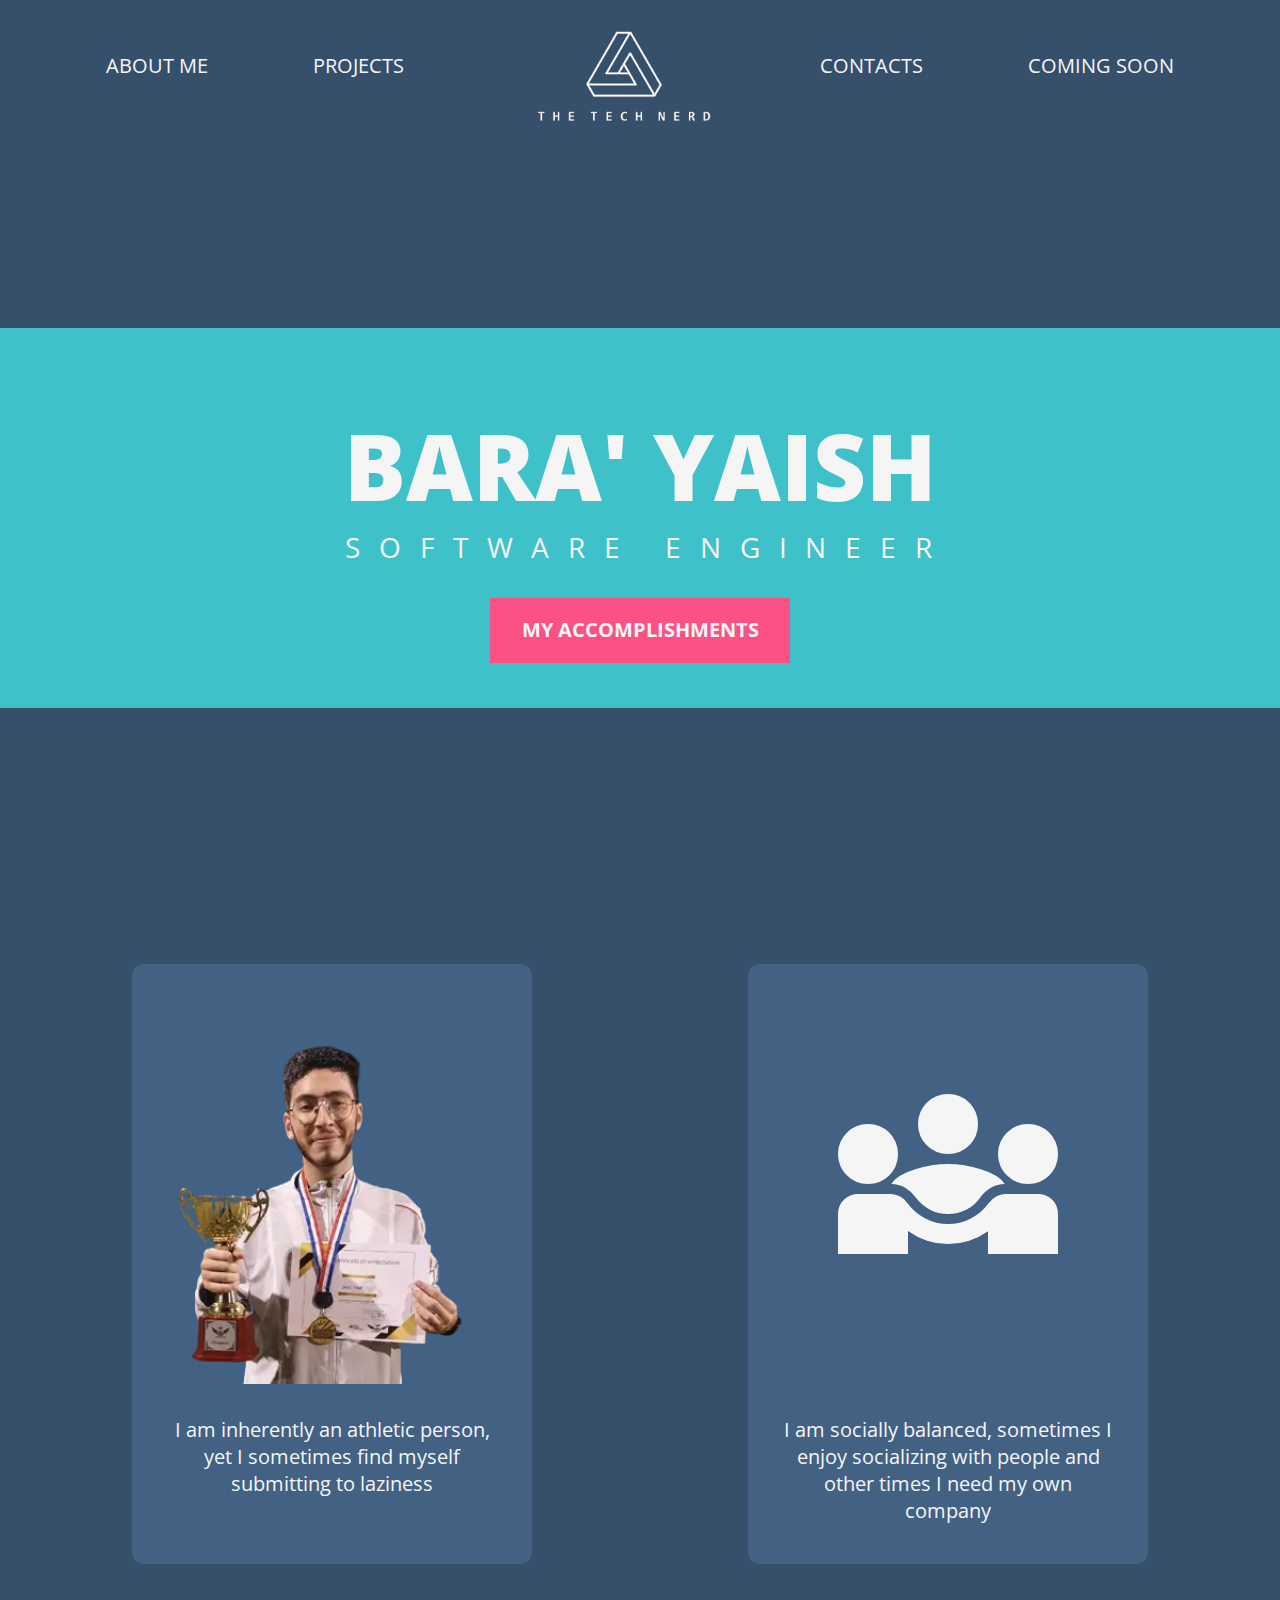
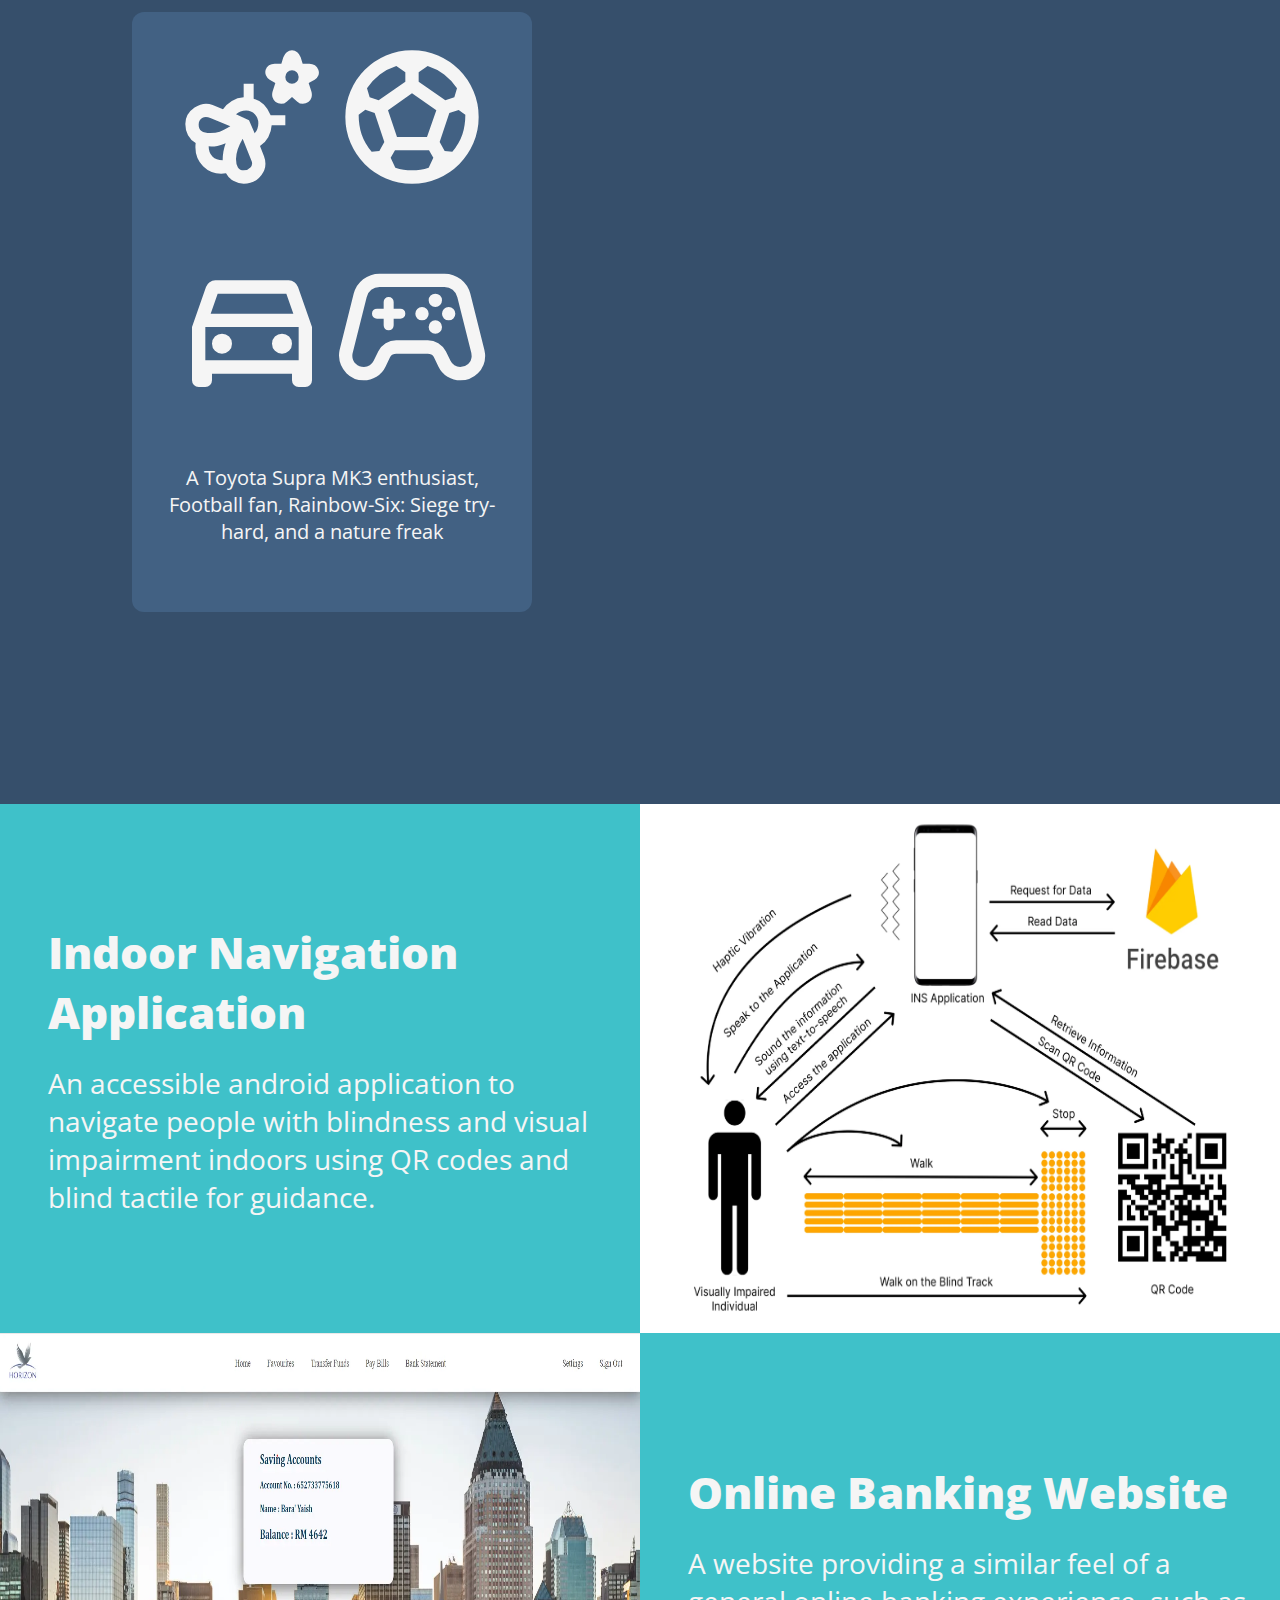
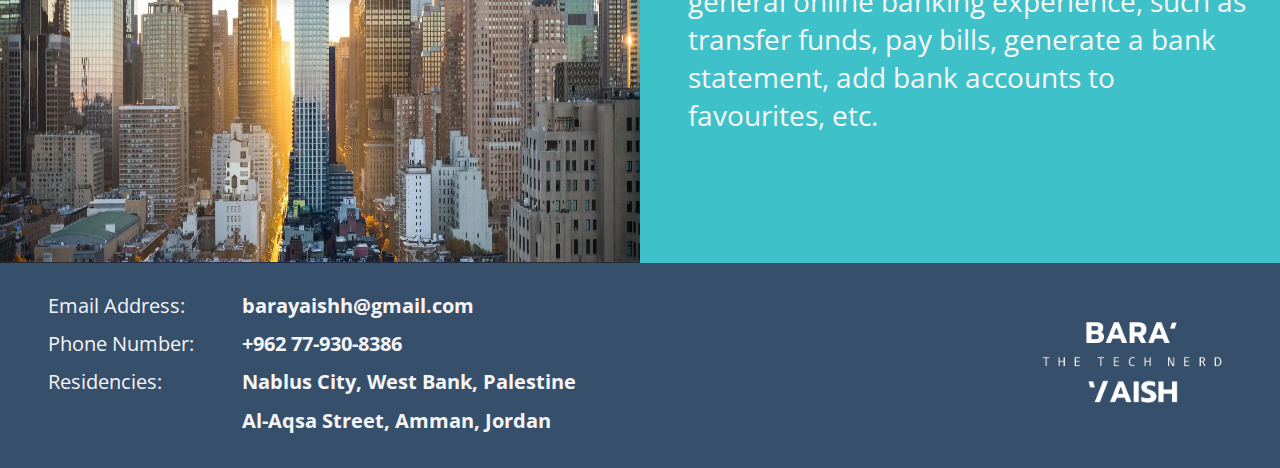
<file: index.html>
<!DOCTYPE html>
<html lang="en">
  <head>
    <meta charset="UTF-8" />
    <meta name="viewport" content="width=device-width, initial-scale=1.0" />
    <meta
      name="google-site-verification"
      content="pCzrindngK2hUp0ts-l-SBAo77tUAMZWZ17pCE_qkPI"
    />
    <meta
      name="description"
      content="Dynamic software engineering grad offering versatility, collaboration, and solutions. Elevate your team with proactive problem-solving & top-notch tech skills"
    />
    <link rel="icon" href="images/png_svg/logo-dark-no-bg.ico" />
    <link rel="preconnect" href="https://fonts.googleapis.com" />
    <link rel="preconnect" href="https://fonts.gstatic.com" crossorigin />
    <link rel="preconnect" href="https://fonts.googleapis.com" />
    <link rel="preconnect" href="https://fonts.gstatic.com" crossorigin />
    <link
      href="https://fonts.googleapis.com/css2?family=Open+Sans:ital,wght@0,300..800;1,300..800&display=swap"
      rel="stylesheet"
    />
    <link rel="stylesheet" href="styles/style.css" />
    <title>Bara' Yaish | Software Engineer</title>
  </head>
  <body>
    <header class="header">
      <nav id="navbar" class="nav-wide">
        <a href="#about-me">About Me</a>
        <a href="#projects">Projects</a>
        <div class="header-logo">
          <img src="images/webp/logo_white_no_bg.webp" alt="Bara' Yaish Personal Logo" />
        </div>
        <a href="#contact-section">Contacts</a>
        <a href="" style="cursor: not-allowed">Coming Soon</a>
      </nav>
      <nav id="navbar" class="nav-narrow">
        <a href="#about-me">About Me</a>
        <a href="#projects">Projects</a>
        <a href="#contact-section">Contacts</a>
      </nav>
    </header>
    <main>
      <section id="welcome-section" class="welcome-section">
        <div class="intro-container">
          <h1 class="intro__name">Bara' Yaish</h1>
          <p class="intro__profession">Software Engineer</p>
          <a href="#projects">My Accomplishments</a>
        </div>
      </section>
      <section id="about-me" class="about-section">
        <div class="card">
          <div class="card__image">
            <img
              src="images/webp/me_holding_trophy.webp"
              alt="Bara' Yaish holding a trophy for winning the INTI football tournament"
            />
          </div>
          <div class="card__description">
            I am inherently an athletic person, yet I sometimes find myself
            submitting to laziness
          </div>
        </div>
        <div class="card">
          <div class="card__image">
            <img
              src="images/png_svg/diversity.svg"
              alt="An icon that shows a group of people socializing"
            />
          </div>
          <div class="card__description">
            I am socially balanced, sometimes I enjoy socializing with people
            and other times I need my own company
          </div>
        </div>
        <div class="card">
          <div class="card__image">
            <img
              src="images/png_svg/emoji_nature.svg"
              alt="An icon of a bee to indicate my love for nature"
            />
            <img
              src="images/png_svg/sports_soccer.svg"
              alt="An icon of a football to indicate my love for football"
            />
            <img
              src="images/png_svg/directions_car.svg"
              alt="An icon of a vehicle to indicate my love for driving"
            />
            <img
              src="images/png_svg/stadia_controller.svg"
              alt="An icon of a console controller to indicate my love for gaming"
            />
          </div>
          <div class="card__description">
            A Toyota Supra MK3 enthusiast, Football fan, Rainbow-Six: Siege
            try-hard, and a nature freak
          </div>
        </div>
      </section>
      <section id="projects" class="projects-collection">
        <div class="project-container">
          <div class="project-title-description-container">
            <h2 class="project-title left-align">
              <a
                href="https://github.com/bara-yaish/Indoor_Navigation_System"
                target="_blank"
                >Indoor Navigation Application</a
              >
            </h2>
            <br />
            <p class="project-description left-align">
              An accessible android application to navigate people with
              blindness and visual impairment indoors using QR codes and blind
              tactile for guidance.
            </p>
          </div>
          <div class="project-image">
            <img
              src="images/webp/indoor_nav_rpd.webp"
              alt="Rich picture diagram of my Indoor Navigation System"
            />
          </div>
        </div>
        <div class="project-container">
          <div class="project-image">
            <img
              src="images/webp/internet_banking_screenshot.webp"
              alt="A screenshot of the internet banking website"
            />
          </div>
          <div class="project-title-description-container">
            <h2 class="project-title left-align">
              <a
                target="_blank"
                href="https://github.com/bara-yaish/Internet-Banking-System"
                >Online Banking Website</a
              >
            </h2>
            <br />
            <p class="project-description left-align">
              A website providing a similar feel of a general online banking
              experience, such as transfer funds, pay bills, generate a bank
              statement, add bank accounts to favourites, etc.
            </p>
          </div>
        </div>
      </section>
      <section id="contact-section" class="contact-section">
        <div class="contact-container">
          <div class="contact-labels">
            <p>Email Address:</p>
            <p>Phone Number:</p>
            <p>Residencies:</p>
          </div>
          <div class="contact-details">
            <p>barayaishh@gmail.com</p>
            <p>+962 77-930-8386</p>
            <p>Nablus City, West Bank, Palestine</p>
            <p>Al-Aqsa Street, Amman, Jordan</p>
          </div>
        </div>
        <div class="contact-logo">
          <a href="#navbar">
            <img src="images/webp/name-light-no-bg.webp" alt="Bara' Yaish Personal Logo" />
          </a>
        </div>
      </section>
    </main>
  </body>
</html>
</file>
<file: styles/style.css>
:root {
  --ff-primary: "Open Sans", sans-serif;

  --fs-primary-300: calc(1.5rem - 4px);
  --fs-primary-400: calc(2rem - 4px);
  --fs-primary-600: calc(3rem - 4px);
  --fs-primary-900: calc(6rem - 4px);

  --fs-secondary-300: calc(1rem - 4px);
  --fs-secondary-400: calc(1.35rem - 4px);
  --fs-secondary-600: calc(2.5rem - 4px);
  --fs-secondary-900: calc(5rem - 4px);

  --white: #f5f5f5;
  --grey: #f5f5f5d0;
  --teal: #3fc1c9;
  --pink: #fc5185;
  --navy: #364f6b;

  --fw-normal: 400;
  --fw-bold: 700;
  --fw-black: 800;
}

*,
*::before,
*::after {
  box-sizing: border-box;

  margin: 0;
  padding: 0;
}

html {
  scroll-behavior: smooth;
}

body {
  font-family: var(--ff-primary);
  background-color: var(--navy);
}

a {
  text-decoration: none;
  color: var(--white);
}

.right-align {
  text-align: right;
  margin-right: 3rem;
  margin-left: auto;
}

.left-align {
  text-align: left;
  margin-left: 3rem;
  margin-right: auto;
}

/* HEADER/NAVBAR */

.header {
  width: 100%;
  height: 15vh;

  /* background-color: red; */
}

.nav-narrow {
  display: flex;
  flex-direction: row;
  justify-content: space-evenly;
  align-items: center;

  font-size: var(--fs-secondary-300);
}

.nav-narrow > a {
  margin-top: 50px;
  font-weight: var(--fw-normal);
  text-transform: uppercase;
  font-size: var(--fs-secondary-400);
}

.nav-wide {
  display: flex;
  flex-direction: row;
  justify-content: space-evenly;
  align-items: center;

  font-size: var(--fs-primary-300);
}

.nav-wide *:not(.header-logo):not(img) {
  margin-top: -50px;
  font-weight: var(--fw-normal);
  text-transform: uppercase;
}

.header-logo {
  width: 180px;
  height: 180px;

  margin-left: 1.5rem;
}

.header-logo > img {
  width: 100%;
  object-fit: cover;
}

/* PERSONAL INTRODUCTION */

.welcome-section {
  width: 100%;
  height: 85vh;
  /* margin-bottom: 6rem; */

  display: flex;
  flex-direction: column;
  justify-content: center;

  color: var(--white);
  /* background-color: green; */
}

.intro-container {
  display: grid;
  grid-template-columns: minmax(610px, 1fr);
  grid-template-rows: 200px 70px 110px;
  justify-items: center;

  text-transform: uppercase;
  background-color: var(--teal);
}

.intro__name {
  align-self: self-end;

  font-weight: var(--fw-black);
  font-size: var(--fs-primary-900);
}

.intro__profession {
  text-indent: 1rem;
  font-weight: var(--fw-normal);
  font-size: var(--fs-primary-400);
  letter-spacing: 1.18rem;
}

.intro-container a {
  width: 300px;
  height: 65px;

  text-align: center;
  line-height: 63px;
  font-weight: var(--fw-bold);
  font-size: var(--fs-primary-300);

  background-color: var(--pink);
}

/* ABOUT ME SECTION */

.about-section {
  display: grid;
  grid-template-columns: repeat(auto-fit, minmax(400px, 1fr));
  justify-items: center;

  column-gap: 3rem;
  row-gap: 3rem;

  margin: 0 3rem;
  padding-top: 4rem;
}

.card {
  display: flex;
  flex-direction: column;
  align-items: center;

  width: 400px;
  height: 600px;
  border-radius: 12px;

  overflow: hidden;
  background-color: #426183;
}

.card__image {
  display: flex;
  justify-content: center;
  flex-wrap: wrap;
  align-items: center;

  width: 400px;
  height: 70%;
}

.card:nth-of-type(1) > .card__image > img {
  width: 100%;
  height: 100%;

  object-fit: cover;
  object-position: top;
}

.card:nth-of-type(2) > .card__image > img {
  width: 60%;
}

.card:nth-of-type(3) > .card__image > img {
  width: 100%;
  max-width: 160px;
}

.card__description {
  max-width: 40ch;
  height: 30%;

  padding: 2rem;

  text-align: center;
  color: var(--white);
  font-size: var(--fs-primary-300);
}

/* PROJECTS SECTION */

.projects-collection {
  display: grid;
  grid-template-columns: 1fr;

  margin-top: 12rem;
}

.project-container {
  display: flex;
  flex-direction: row;
  align-items: center;

  background-color: var(--teal);
}

.project-title-description-container {
  width: 50%;
}

.project-title,
.project-description {
  color: var(--white);
}

.project-title {
  font-size: var(--fs-primary-600);
  font-weight: var(--fw-black);
}

.project-title > a:hover {
  text-decoration: underline;
}

.project-title > a:active {
  color: var(--grey);
}

.project-description {
  max-width: 35ch;

  font-size: var(--fs-primary-400);
  font-weight: var(--fw-normal);
}

.project-image {
  width: 50%;
  height: calc(100vh / 1.7);

  /* border: 1px solid black; */
  background-color: white;
}

.project-image > img {
  width: 100%;
  height: 100%;
}

/* CONTACTS SECTION */

.contact-section {
  display: flex;
  flex-direction: row;
  justify-content: space-between;
  align-items: center;

  padding-inline: 3rem;
  /* margin-top: 6rem; */
}

.contact-container {
  display: flex;
  flex-direction: row;
  column-gap: 3rem;
}

.contact-labels,
.contact-details {
  display: flex;
  flex-direction: column;
  row-gap: 0.7rem;

  color: var(--white);
  font-size: var(--fs-primary-300);
}

.contact-details {
  font-weight: var(--fw-bold);
}

.contact-logo {
  width: 200px;
  height: 200px;
}

.contact-logo > a > img {
  width: 100%;
  object-fit: cover;
}

@media (max-width: 941px) {
  .project-container {
    flex-direction: column;
    justify-content: center;
  }

  .project-container:nth-of-type(2) {
    flex-direction: column-reverse;
  }

  .project-title-description-container {
    width: 100%;
    height: calc(100vh / 2);

    align-content: center;
  }

  .right-align {
    text-align: center;
    margin: 0 auto;
  }

  .left-align {
    text-align: center;
    margin: 0 auto;
  }

  .project-image {
    width: 100%;
    max-height: calc(100vh / 2);
  }

  .nav-wide {
    font-size: var(--fs-secondary-300);
  }

  .nav-wide *:not(.header-logo):not(img) {
    margin-top: -30px;
  }

  .header-logo {
    width: 120px;
    height: 120px;
  }

  .intro__name {
    font-size: var(--fs-secondary-900);
  }

  .intro__profession {
    font-size: var(--fs-secondary-400);
  }

  .intro-container a {
    width: 180px;
    height: 45px;
    line-height: 43px;

    font-size: var(--fs-secondary-300);
  }

  .card__description {
    font-size: var(--fs-secondary-400);
  }

  .contact-section {
    padding-inline: 1rem;
  }

  .contact-labels,
  .contact-details {
    font-size: var(--fs-secondary-300);
  }

  .contact-logo {
    width: 100px;
    height: 100px;
  }
}

@media (max-width: 800px) {
  .intro__name {
    font-size: calc(var(--fs-secondary-900) - 0.6rem);
  }

  .intro__profession {
    font-size: calc(var(--fs-secondary-400) - 0.1rem);
    letter-spacing: 0.83rem;
  }

  .project-title {
    font-size: calc(var(--fs-secondary-600) - 0.2rem);
  }

  .project-description {
    font-size: calc(var(--fs-secondary-400) + 4px);
  }
}

@media (min-width: 550px) {
  .nav-narrow {
    display: none;
  }
}

@media (max-width: 575px) {
  .nav-wide {
    display: none;
  }

  .nav-narrow {
    display: flex;
  }

  /* INTRO SECTION */
  .intro-container {
    grid-template-columns: 1fr;
    grid-template-rows: 150px 70px 90px;
  }

  .intro__name {
    font-size: calc(var(--fs-secondary-900) - 1.2rem);
  }

  .intro__profession {
    font-size: calc(var(--fs-secondary-400) - 0.2rem);
    letter-spacing: 0.70rem;
  }

  /* ABOUT SECTION */
  .about-section {
    grid-template-columns: repeat(auto-fit, minmax(300px, 1fr));
    margin: 0 1rem;
  }

  .card {
    width: 300px;
    height: 600px;
  }

  .card__image {
    width: 300px;
  }

  .card:nth-of-type(2) > .card__image > img {
    width: 70%;
  }

  .card:nth-of-type(3) > .card__image > img {
    max-width: 130px;
  }

  /* PROJECT SECTION */
  .project-title {
    font-size: calc(var(--fs-secondary-600) - 0.6rem);
  }

  .project-description {
    font-size: var(--fs-secondary-400);
  }

  /* CONTACT SECTION */
  .contact-section {
    padding-top: 5rem;
    flex-direction: column;
  }

  .contact-container {
    width: 100%;
    justify-content: space-between;
  }

  .contact-logo {
    margin-top: 1rem;
  }
}
</file>
